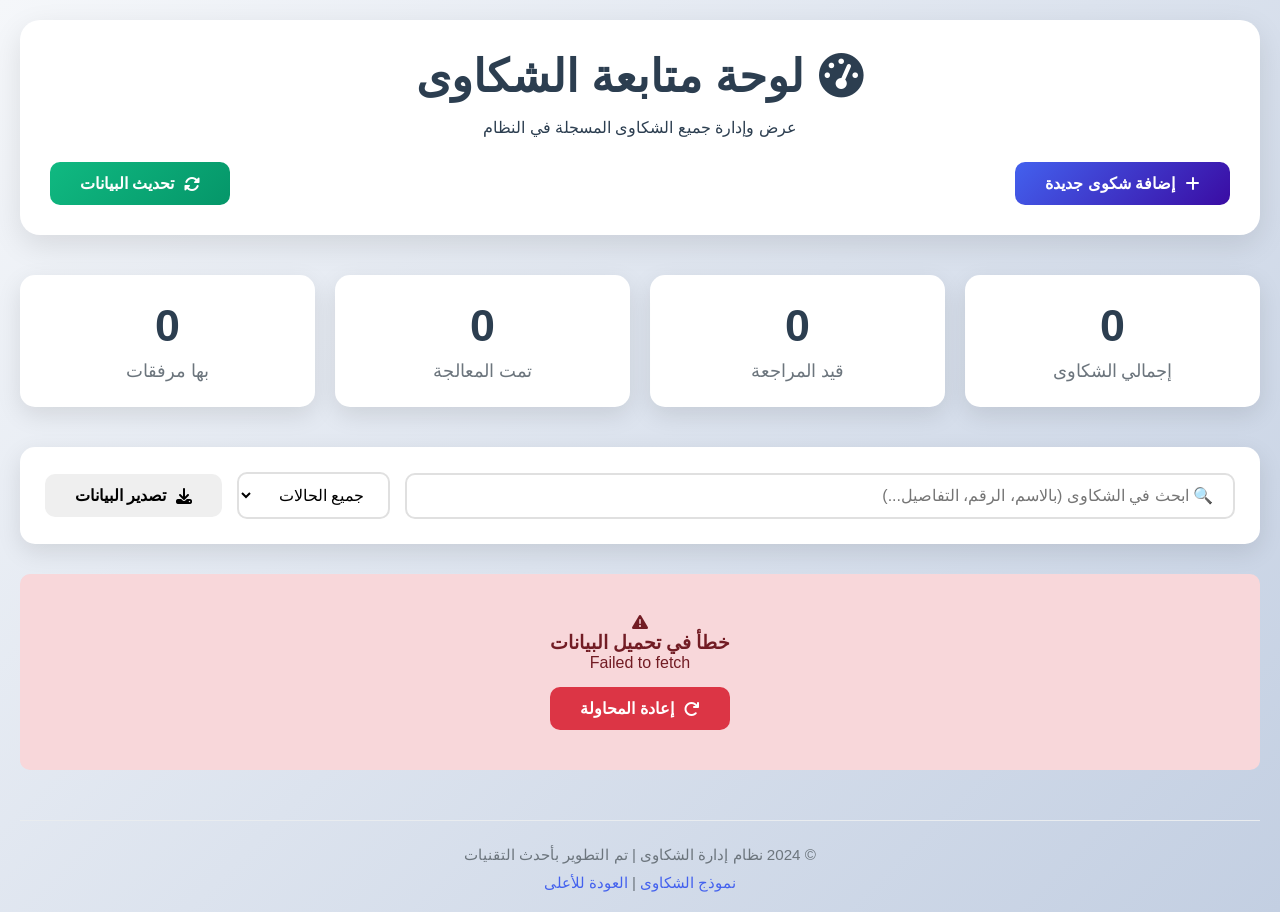
<file: mot.html>
<!DOCTYPE html>
<html lang="ar" dir="rtl">
<head>
    <meta charset="UTF-8">
    <meta name="viewport" content="width=device-width, initial-scale=1.0">
    <title>لوحة متابعة الشكاوى</title>
    <link rel="stylesheet" href="https://cdnjs.cloudflare.com/ajax/libs/font-awesome/6.4.0/css/all.min.css">
    <style>
        * {
            margin: 0;
            padding: 0;
            box-sizing: border-box;
            font-family: 'Segoe UI', Tahoma, Geneva, Verdana, sans-serif;
        }

        body {
            background: linear-gradient(135deg, #f5f7fa 0%, #c3cfe2 100%);
            min-height: 100vh;
            padding: 20px;
            color: #2c3e50;
        }

        .container {
            max-width: 1400px;
            margin: 0 auto;
        }

        /* الهيدر */
        .header {
            text-align: center;
            margin-bottom: 40px;
            padding: 30px;
            background: white;
            border-radius: 20px;
            box-shadow: 0 10px 30px rgba(0, 0, 0, 0.1);
        }

        h1 {
            font-size: 2.8rem;
            color: #2c3e50;
            margin-bottom: 15px;
            display: flex;
            align-items: center;
            justify-content: center;
            gap: 15px;
        }

        .header-actions {
            display: flex;
            justify-content: space-between;
            align-items: center;
            margin-top: 25px;
            flex-wrap: wrap;
            gap: 15px;
        }

        .btn {
            padding: 12px 30px;
            border: none;
            border-radius: 10px;
            font-size: 1rem;
            font-weight: 600;
            cursor: pointer;
            transition: all 0.3s ease;
            display: inline-flex;
            align-items: center;
            gap: 10px;
            text-decoration: none;
        }

        .btn-primary {
            background: linear-gradient(135deg, #4361ee 0%, #3a0ca3 100%);
            color: white;
        }

        .btn-success {
            background: linear-gradient(135deg, #10b981 0%, #059669 100%);
            color: white;
        }

        .btn:hover {
            transform: translateY(-3px);
            box-shadow: 0 10px 20px rgba(0, 0, 0, 0.2);
        }

        /* الإحصائيات */
        .stats-grid {
            display: grid;
            grid-template-columns: repeat(auto-fit, minmax(250px, 1fr));
            gap: 20px;
            margin-bottom: 40px;
        }

        .stat-card {
            background: white;
            padding: 25px;
            border-radius: 15px;
            box-shadow: 0 8px 25px rgba(0, 0, 0, 0.1);
            text-align: center;
            transition: transform 0.3s ease;
        }

        .stat-card:hover {
            transform: translateY(-5px);
        }

        .stat-number {
            font-size: 2.8rem;
            font-weight: 800;
            margin-bottom: 10px;
        }

        .stat-label {
            font-size: 1.1rem;
            color: #6c757d;
        }

        /* أدوات التحكم */
        .controls {
            background: white;
            padding: 25px;
            border-radius: 15px;
            box-shadow: 0 8px 25px rgba(0, 0, 0, 0.1);
            margin-bottom: 30px;
            display: flex;
            gap: 15px;
            flex-wrap: wrap;
            align-items: center;
        }

        .search-box {
            flex: 1;
            padding: 12px 20px;
            border: 2px solid #e0e0e0;
            border-radius: 10px;
            font-size: 1rem;
            min-width: 300px;
        }

        .filter-select {
            padding: 12px 20px;
            border: 2px solid #e0e0e0;
            border-radius: 10px;
            font-size: 1rem;
            background: white;
            cursor: pointer;
        }

        /* كروت الشكاوى */
        .complaints-grid {
            display: grid;
            grid-template-columns: repeat(auto-fill, minmax(350px, 1fr));
            gap: 25px;
        }

        .complaint-card {
            background: white;
            border-radius: 15px;
            overflow: hidden;
            box-shadow: 0 10px 30px rgba(0, 0, 0, 0.1);
            transition: all 0.3s ease;
            border-top: 4px solid #4361ee;
        }

        .complaint-card:hover {
            transform: translateY(-8px);
            box-shadow: 0 20px 40px rgba(0, 0, 0, 0.15);
        }

        .card-header {
            padding: 20px;
            background: #f8fafc;
            border-bottom: 1px solid #e9ecef;
            display: flex;
            justify-content: space-between;
            align-items: center;
        }

        .complaint-id {
            font-weight: 700;
            color: #2c3e50;
            font-size: 1.1rem;
            background: #e3f2fd;
            padding: 5px 15px;
            border-radius: 20px;
        }

        .status {
            padding: 5px 15px;
            border-radius: 20px;
            font-size: 0.9rem;
            font-weight: 600;
        }

        .status-pending {
            background: #fff3cd;
            color: #856404;
        }

        .status-resolved {
            background: #d4edda;
            color: #155724;
        }

        .card-body {
            padding: 20px;
        }

        .info-row {
            display: flex;
            margin-bottom: 15px;
            align-items: flex-start;
        }

        .info-row i {
            color: #4361ee;
            width: 25px;
            margin-left: 10px;
            margin-top: 3px;
        }

        .info-label {
            font-weight: 600;
            color: #555;
            min-width: 100px;
        }

        .info-value {
            color: #333;
            flex: 1;
        }

        .card-footer {
            padding: 15px 20px;
            background: #f9f9f9;
            border-top: 1px solid #e9ecef;
            display: flex;
            justify-content: space-between;
            align-items: center;
        }

        .view-file-btn {
            background: transparent;
            color: #4361ee;
            border: 1px solid #4361ee;
            padding: 8px 20px;
            border-radius: 8px;
            text-decoration: none;
            font-size: 0.9rem;
            transition: all 0.3s ease;
        }

        .view-file-btn:hover {
            background: #4361ee;
            color: white;
        }

        /* التحميل */
        .loading {
            text-align: center;
            padding: 60px 20px;
            grid-column: 1 / -1;
        }

        .loading-spinner {
            border: 5px solid #f3f3f3;
            border-top: 5px solid #4361ee;
            border-radius: 50%;
            width: 60px;
            height: 60px;
            margin: 0 auto 20px;
            animation: spin 1s linear infinite;
        }

        @keyframes spin {
            0% { transform: rotate(0deg); }
            100% { transform: rotate(360deg); }
        }

        /* الفوتر */
        .footer {
            text-align: center;
            margin-top: 50px;
            color: #6c757d;
            font-size: 0.95rem;
            padding-top: 25px;
            border-top: 1px solid #e9ecef;
        }

        /* Responsive */
        @media (max-width: 768px) {
            .complaints-grid {
                grid-template-columns: 1fr;
            }
            
            .controls {
                flex-direction: column;
                align-items: stretch;
            }
            
            .search-box {
                min-width: auto;
            }
            
            h1 {
                font-size: 2.2rem;
            }
        }
    </style>
</head>
<body>
    <div class="container">
        <!-- الهيدر -->
        <div class="header">
            <h1>
                <i class="fas fa-tachometer-alt"></i>
                لوحة متابعة الشكاوى
            </h1>
            <p>عرض وإدارة جميع الشكاوى المسجلة في النظام</p>
            
            <div class="header-actions">
                <a href="form.html" class="btn btn-primary">
                    <i class="fas fa-plus"></i> إضافة شكوى جديدة
                </a>
                <div>
                    <button id="refreshBtn" class="btn btn-success">
                        <i class="fas fa-sync-alt"></i> تحديث البيانات
                    </button>
                </div>
            </div>
        </div>

        <!-- الإحصائيات -->
        <div class="stats-grid" id="statsContainer">
            <div class="stat-card">
                <div class="stat-number" id="totalComplaints">0</div>
                <div class="stat-label">إجمالي الشكاوى</div>
            </div>
            <div class="stat-card">
                <div class="stat-number" id="pendingComplaints">0</div>
                <div class="stat-label">قيد المراجعة</div>
            </div>
            <div class="stat-card">
                <div class="stat-number" id="resolvedComplaints">0</div>
                <div class="stat-label">تمت المعالجة</div>
            </div>
            <div class="stat-card">
                <div class="stat-number" id="withFiles">0</div>
                <div class="stat-label">بها مرفقات</div>
            </div>
        </div>

        <!-- أدوات التحكم -->
        <div class="controls">
            <input type="text" id="searchInput" class="search-box" placeholder="🔍 ابحث في الشكاوى (بالاسم، الرقم، التفاصيل...)">
            <select id="filterStatus" class="filter-select">
                <option value="">جميع الحالات</option>
                <option value="قيد المراجعة">قيد المراجعة</option>
                <option value="تمت المعالجة">تمت المعالجة</option>
            </select>
            <button id="exportBtn" class="btn">
                <i class="fas fa-download"></i> تصدير البيانات
            </button>
        </div>

        <!-- حالة التحميل -->
        <div class="loading" id="loading">
            <div class="loading-spinner"></div>
            <p>جاري تحميل قائمة الشكاوى...</p>
        </div>

        <!-- كروت الشكاوى -->
        <div id="complaintsContainer" class="complaints-grid">
            <!-- سيتم ملء هذا القسم بالبيانات -->
        </div>

        <!-- الفوتر -->
        <div class="footer">
            <p>© 2024 نظام إدارة الشكاوى | تم التطوير بأحدث التقنيات</p>
            <p style="margin-top: 10px;">
                <a href="form.html" style="color: #4361ee; text-decoration: none;">نموذج الشكاوى</a> | 
                <a href="#" id="backToTop" style="color: #4361ee; text-decoration: none;">العودة للأعلى</a>
            </p>
        </div>
    </div>

    <script>
        // رابط Google Apps Script - نفس رابط النموذج
        const DASHBOARD_SCRIPT_URL = 'https://script.google.com/macros/s/AKfycbzQEBTdYa-nGrU1i0X7ZvgjpUIR48puxCeQ60SNeS4hTIDAXk_pIsFFF0oPlNQwKULYzg/exec';
        let allComplaints = [];

        // جلب البيانات من السيرفر
        async function fetchComplaints() {
            const loadingEl = document.getElementById('loading');
            const containerEl = document.getElementById('complaintsContainer');
            
            loadingEl.style.display = 'block';
            containerEl.innerHTML = '';
            
            try {
                console.log('🔄 جاري جلب البيانات من السيرفر...');
                
                const response = await fetch(DASHBOARD_SCRIPT_URL);
                
                if (!response.ok) {
                    throw new Error('خطأ في الشبكة: ' + response.status);
                }
                
                const result = await response.json();
                console.log('✅ تم جلب البيانات بنجاح:', result.data.length, 'شكوى');
                
                if (result.success) {
                    allComplaints = result.data;
                    updateStatistics(allComplaints);
                    renderComplaints(allComplaints);
                } else {
                    throw new Error(result.message || 'فشل في جلب البيانات');
                }
                
            } catch (error) {
                console.error('❌ خطأ في جلب البيانات:', error);
                
                containerEl.innerHTML = `
                    <div style="grid-column: 1 / -1; text-align: center; padding: 40px; background: #f8d7da; color: #721c24; border-radius: 10px;">
                        <i class="fas fa-exclamation-triangle"></i>
                        <h3>خطأ في تحميل البيانات</h3>
                        <p>${error.message}</p>
                        <button onclick="fetchComplaints()" class="btn" style="margin-top: 15px; background: #dc3545; color: white;">
                            <i class="fas fa-redo"></i> إعادة المحاولة
                        </button>
                    </div>
                `;
            } finally {
                loadingEl.style.display = 'none';
            }
        }

        // تحديث الإحصائيات
        function updateStatistics(complaints) {
            const total = complaints.length;
            const pending = complaints.filter(c => 
                (c.الحالة && c.الحالة.includes('قيد')) || 
                (c.status && c.status.includes('قيد'))
            ).length;
            const resolved = complaints.filter(c => 
                (c.الحالة && c.الحالة.includes('تمت')) || 
                (c.status && c.status.includes('تمت'))
            ).length;
            const withFiles = complaints.filter(c => 
                (c['رابط الملف'] && c['رابط الملف'] !== '') ||
                (c.fileUrl && c.fileUrl !== '')
            ).length;
            
            document.getElementById('totalComplaints').textContent = total;
            document.getElementById('pendingComplaints').textContent = pending;
            document.getElementById('resolvedComplaints').textContent = resolved;
            document.getElementById('withFiles').textContent = withFiles;
        }

        // عرض الشكاوى في كروت
        function renderComplaints(complaints) {
            const container = document.getElementById('complaintsContainer');
            container.innerHTML = '';
            
            // ترتيب الشكاوى من الأحدث إلى الأقدم
            complaints.sort((a, b) => {
                const dateA = new Date(a['الطابع الزمني'] || a.timestamp || 0);
                const dateB = new Date(b['الطابع الزمني'] || b.timestamp || 0);
                return dateB - dateA;
            });
            
            if (complaints.length === 0) {
                container.innerHTML = `
                    <div style="grid-column: 1 / -1; text-align: center; padding: 60px; color: #6c757d;">
                        <i class="fas fa-inbox" style="font-size: 4rem; margin-bottom: 20px;"></i>
                        <h3>لا توجد شكاوى لعرضها</h3>
                        <p>لم يتم تسجيل أي شكاوى حتى الآن</p>
                        <a href="form.html" class="btn btn-primary" style="margin-top: 20px;">
                            <i class="fas fa-plus"></i> أضف أول شكوى
                        </a>
                    </div>
                `;
                return;
            }
            
            complaints.forEach(complaint => {
                const status = complaint.الحالة || complaint.status || 'قيد المراجعة';
                const statusClass = status.includes('تمت') ? 'status-resolved' : 'status-pending';
                const fileUrl = complaint['رابط الملف'] || complaint.fileUrl || '';
                
                const card = document.createElement('div');
                card.className = 'complaint-card';
                card.innerHTML = `
                    <div class="card-header">
                        <span class="complaint-id">${complaint['رقم الشكوى'] || complaint.complaintId || 'N/A'}</span>
                        <span class="status ${statusClass}">${status}</span>
                    </div>
                    <div class="card-body">
                        <div class="info-row">
                            <i class="fas fa-user"></i>
                            <span class="info-label">الاسم:</span>
                            <span class="info-value">${complaint.الاسم || complaint.name || 'غير معروف'}</span>
                        </div>
                        <div class="info-row">
                            <i class="fas fa-phone"></i>
                            <span class="info-label">الهاتف:</span>
                            <span class="info-value">${complaint.الهاتف || complaint.phone || 'غير معروف'}</span>
                        </div>
                        <div class="info-row">
                            <i class="fas fa-tag"></i>
                            <span class="info-label">النوع:</span>
                            <span class="info-value">${complaint['نوع الشكوى'] || complaint.complaintType || 'غير محدد'}</span>
                        </div>
                        <div class="info-row">
                            <i class="fas fa-comment"></i>
                            <span class="info-label">التفاصيل:</span>
                            <span class="info-value" style="line-height: 1.5;">${(complaint.التفاصيل || complaint.complaintDetails || 'لا توجد تفاصيل').substring(0, 120)}...</span>
                        </div>
                        <div class="info-row">
                            <i class="fas fa-calendar"></i>
                            <span class="info-label">التاريخ:</span>
                            <span class="info-value">${formatDate(complaint['الطابع الزمني'] || complaint.timestamp)}</span>
                        </div>
                    </div>
                    <div class="card-footer">
                        ${fileUrl ? 
                            `<a href="${fileUrl}" target="_blank" class="view-file-btn">
                                <i class="fas fa-paperclip"></i> عرض المرفق
                            </a>` : 
                            '<span style="color: #999; font-size: 0.9rem;">لا يوجد مرفق</span>'
                        }
                        <span style="color: #888; font-size: 0.9rem;">${formatDate(complaint['الطابع الزمني'] || complaint.timestamp)}</span>
                    </div>
                `;
                container.appendChild(card);
            });
        }

        // تنسيق التاريخ
        function formatDate(dateString) {
            if (!dateString) return 'غير محدد';
            
            try {
                const date = new Date(dateString);
                return date.toLocaleDateString('ar-EG', {
                    year: 'numeric',
                    month: 'long',
                    day: 'numeric',
                    hour: '2-digit',
                    minute: '2-digit'
                });
            } catch (error) {
                return dateString;
            }
        }

        // البحث والتصفية
        function filterComplaints() {
            const searchTerm = document.getElementById('searchInput').value.toLowerCase();
            const filterStatus = document.getElementById('filterStatus').value;
            
            let filtered = allComplaints;
            
            // التصفية بالنص
            if (searchTerm) {
                filtered = filtered.filter(complaint => {
                    const searchFields = [
                        complaint.الاسم,
                        complaint.name,
                        complaint.الهاتف,
                        complaint.phone,
                        complaint['رقم الشكوى'],
                        complaint.complaintId,
                        complaint.التفاصيل,
                        complaint.complaintDetails,
                        complaint['نوع الشكوى'],
                        complaint.complaintType
                    ];
                    
                    return searchFields.some(field => 
                        field && field.toString().toLowerCase().includes(searchTerm)
                    );
                });
            }
            
            // التصفية بالحالة
            if (filterStatus) {
                filtered = filtered.filter(complaint => {
                    const status = complaint.الحالة || complaint.status || '';
                    return status.includes(filterStatus);
                });
            }
            
            renderComplaints(filtered);
        }

        // تصدير البيانات
        document.getElementById('exportBtn').addEventListener('click', function() {
            if (allComplaints.length === 0) {
                alert('لا توجد بيانات لتصديرها');
                return;
            }
            
            // تحويل البيانات إلى CSV
            let csv = 'رقم الشكوى,الاسم,الهاتف,نوع الشكوى,الحالة,التاريخ,رابط الملف\n';
            
            allComplaints.forEach(complaint => {
                const row = [
                    `"${complaint['رقم الشكوى'] || complaint.complaintId || ''}"`,
                    `"${complaint.الاسم || complaint.name || ''}"`,
                    `"${complaint.الهاتف || complaint.phone || ''}"`,
                    `"${complaint['نوع الشكوى'] || complaint.complaintType || ''}"`,
                    `"${complaint.الحالة || complaint.status || ''}"`,
                    `"${formatDate(complaint['الطابع الزمني'] || complaint.timestamp)}"`,
                    `"${complaint['رابط الملف'] || complaint.fileUrl || ''}"`
                ].join(',');
                
                csv += row + '\n';
            });
            
            // تنزيل الملف
            const blob = new Blob([csv], { type: 'text/csv;charset=utf-8;' });
            const url = URL.createObjectURL(blob);
            const link = document.createElement('a');
            link.href = url;
            link.download = `شكاوى_${new Date().toISOString().slice(0,10)}.csv`;
            document.body.appendChild(link);
            link.click();
            document.body.removeChild(link);
            URL.revokeObjectURL(url);
        });

        // أحداث التحكم
        document.getElementById('refreshBtn').addEventListener('click', fetchComplaints);
        document.getElementById('searchInput').addEventListener('input', filterComplaints);
        document.getElementById('filterStatus').addEventListener('change', filterComplaints);
        document.getElementById('backToTop').addEventListener('click', function(e) {
            e.preventDefault();
            window.scrollTo({ top: 0, behavior: 'smooth' });
        });

        // تحميل البيانات عند فتح الصفحة
        document.addEventListener('DOMContentLoaded', fetchComplaints);
    </script>
</body>
</html>
</file>
